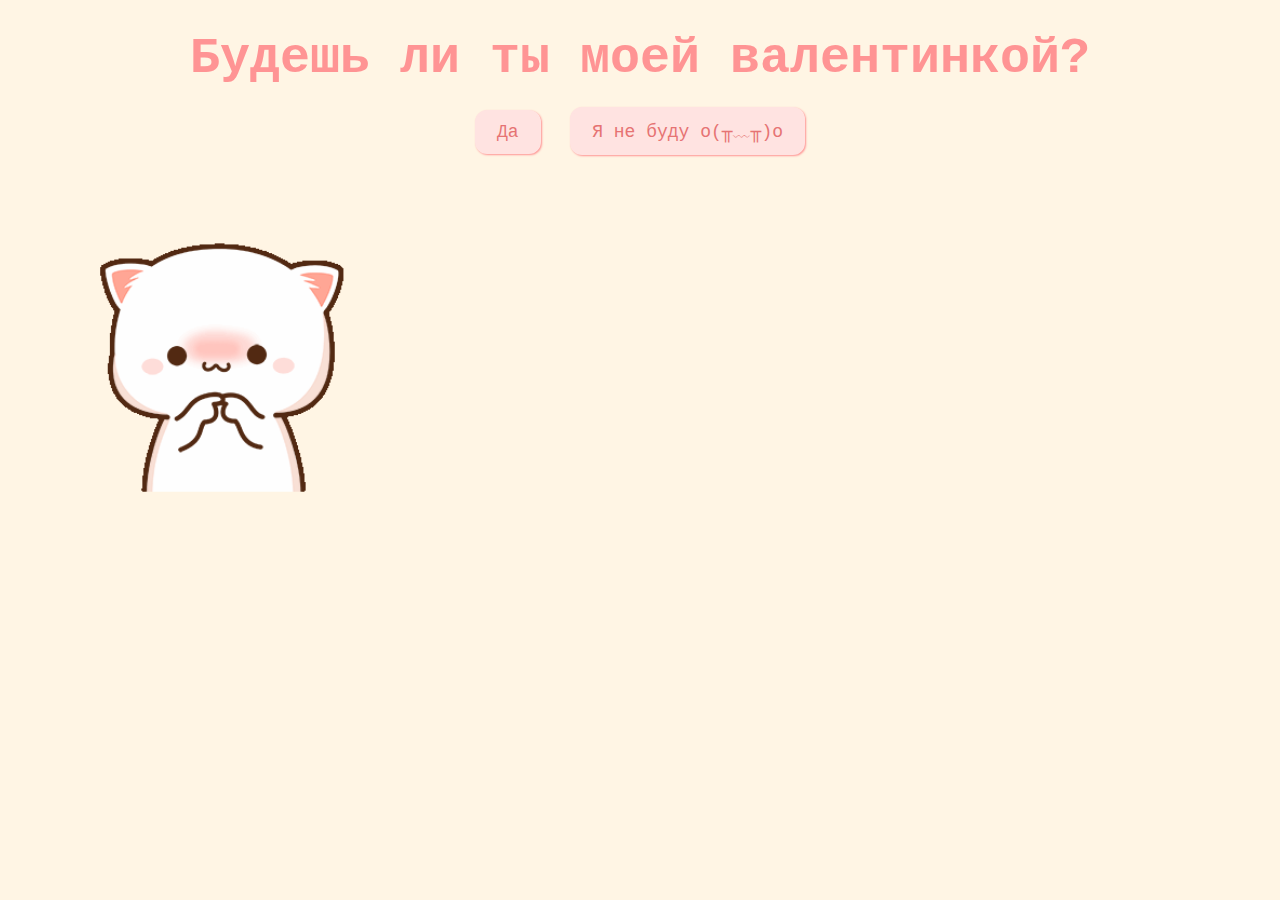
<file: index.html>
<!DOCTYPE html>
<html lang="en">
  <head>
    <meta charset="UTF-8" />
    <meta name="viewport" content="width=device-width, initial-scale=1.0" />
    <title>Be my valentine</title>
    <link rel="stylesheet" href="static/styles/index.css" />
  </head>
  <body>
    <div id="valentineQuestion"><b>Будешь ли ты моей валентинкой?</b></div>
    <button class="answerButton" onclick="location.href='static/pages/thanks.html'">
      Да
    </button>
    <button class="answerButton" id="noButton">Я не буду o(╥﹏╥)o</button>
    <br />
    <img src="static/media/cat.gif" alt="cat asking question" class="responsive" />

    <script>
      document
        .getElementById("noButton")
        .addEventListener("click", function () {
          var yesButton = document.querySelector(
            'button[onclick*="static/pages/thanks.html"]'
          );
          var currentFontSize = parseInt(
            window.getComputedStyle(yesButton).fontSize
          );
          yesButton.style.fontSize = currentFontSize + 10 + "px";
        });
    </script>
  </body>
</html>
</file>
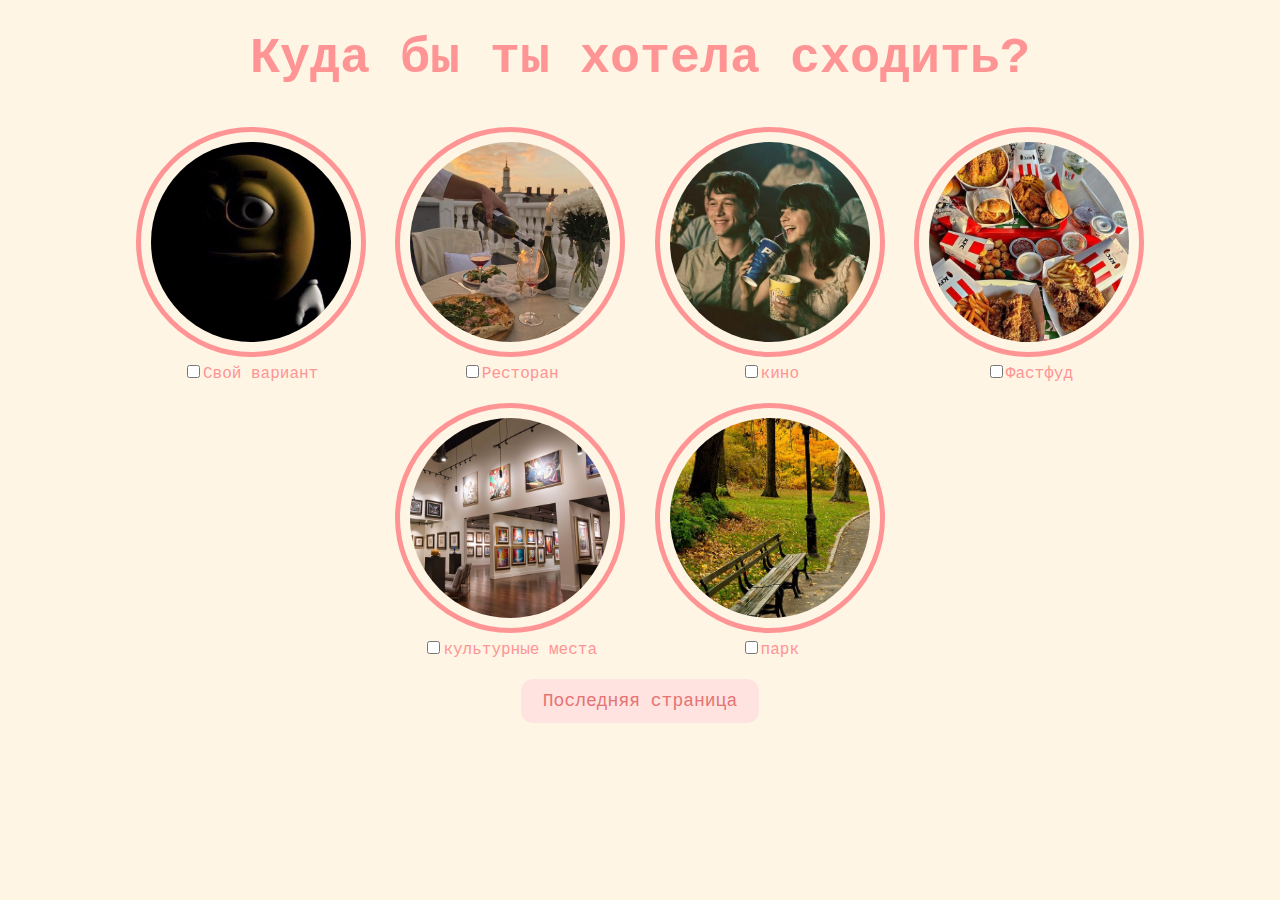
<file: static/pages/activities.html>
<!DOCTYPE html>
<html lang="en">
  <head>
    <meta charset="UTF-8" />
    <meta name="viewport" content="width=device-width, initial-scale=1.0" />
    <title>Activities</title>
    <link rel="stylesheet" href="../styles/activities.css" />
  </head>
  <body>
    <div id="activityquestion"><b>Куда бы ты хотела сходить?</b></div>
    <div class="activities-selection">
      <div class="activity-item">
        <img src="../media/activities/your-choice.jpg" alt="your-choice" />
        <label
          ><input
            type="checkbox"
            name="activities"
            value="your-choice"
          />Свой вариант</label
        >
      </div>
      <div class="activity-item">
        <img src="../media/activities/restaurant.jpeg" alt="restaurant" />
        <label
          ><input
            type="checkbox"
            name="activities"
            value="arcade"
          />Ресторан</label
        >
      </div>
      <div class="activity-item">
        <img src="../media/activities/cinema.jpg" alt="cinema" />
        <label
          ><input
            type="checkbox"
            name="activities"
            value="cinema"
          />кино</label
        >
      </div>
      <div class="activity-item">
        <img src="../media/activities/fastfood.jpg" alt="fastfood" />
        <label
          ><input
            type="checkbox"
            name="activities"
            value="ceramics"
          />Фастфуд</label
        >
      </div>
      <div class="activity-item">
        <img src="../media/activities/culture.jpeg" alt="culture" />
        <label
          ><input
            type="checkbox"
            name="activities"
            value="kunsthalle"
          />культурные места</label
        >
      </div>
      <div class="activity-item">
        <img src="../media/activities/park.jpeg" alt="park.jpeg" />
        <label
          ><input
            type="checkbox"
            name="activities"
            value="park.jpeg"
          />парк</label
        >
      </div>
    </div>
    <button class="button" onclick="location.href='lastpage.html'">
      Последняя страница
    </button>
  </body>
</html>
</file>
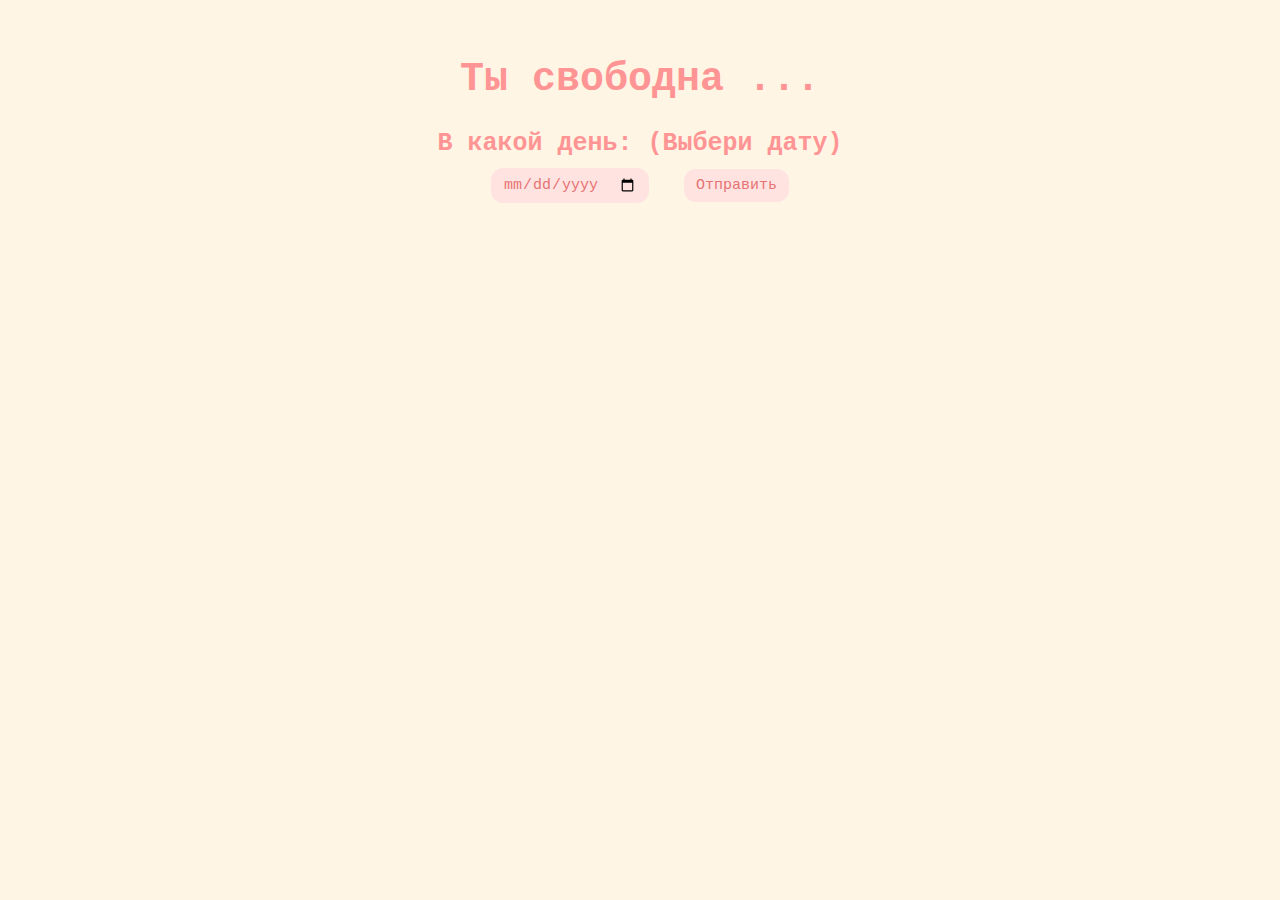
<file: static/pages/date.html>
<!DOCTYPE html>
<html lang="en">
  <head>
    <meta charset="UTF-8" />
    <meta name="viewport" content="width=device-width, initial-scale=1.0" />
    <title>Date</title>
    <link rel="stylesheet" href="../styles/date.css" />
  </head>
  <body>
    <h1 title="choose a date">Ты свободна ...</h1>
    <form class="form-group">
      <label>В какой день: (Выбери дату)</label>
      <div>
        <input type="date" />
        <button class="button" type="submit" formaction="activities.html">
          Отправить
        </button>
      </div>
    </form>
  </body>
</html>
</file>
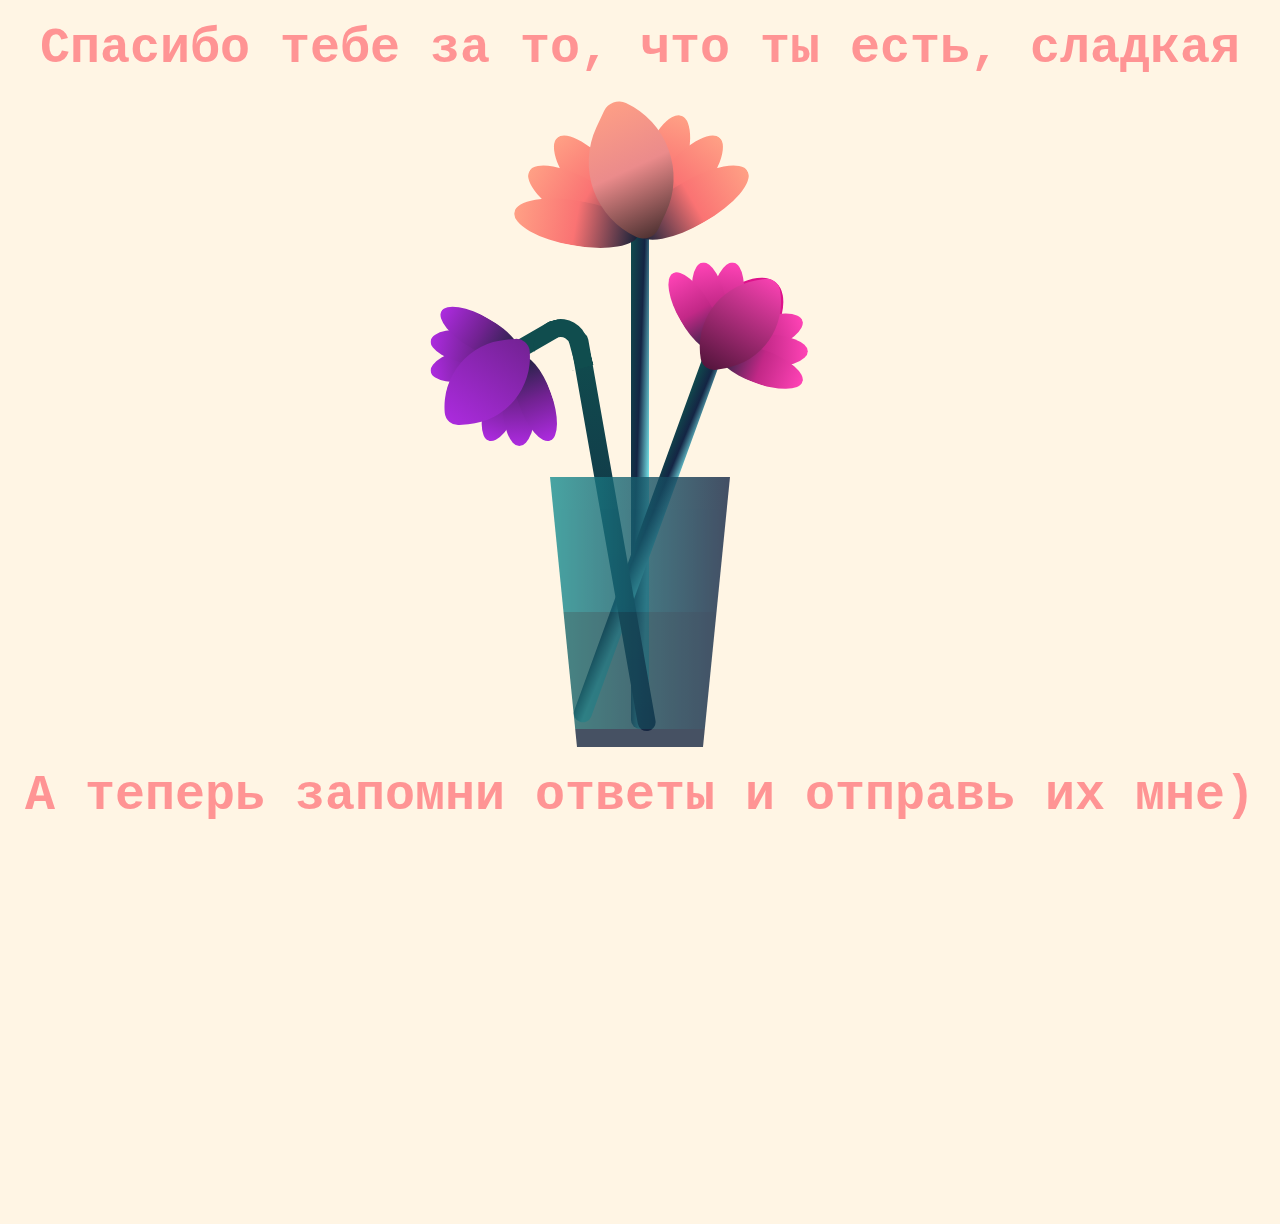
<file: static/pages/lastpage.html>
<!DOCTYPE html>
<html lang="en">
  <head>
    <meta charset="UTF-8" />
    <meta name="viewport" content="width=device-width, initial-scale=1.0" />
    <title>love you!</title>
    <link rel="stylesheet" href="../styles/lastpage.css" />
  </head>
  <body>
    <div id="thankyou"><b>Спасибо тебе за то, что ты есть, сладкая</b></div>
    <div class="flower">
      <div class="f-wrapper">
        <div class="flower__line"></div>
        <div class="f">
          <div class="flower__leaf flower__leaf--1"></div>
          <div class="flower__leaf flower__leaf--2"></div>
          <div class="flower__leaf flower__leaf--3"></div>
          <div class="flower__leaf flower__leaf--4"></div>
          <div class="flower__leaf flower__leaf--5"></div>
          <div class="flower__leaf flower__leaf--6"></div>
          <div class="flower__leaf flower__leaf--7"></div>
          <div
            class="flower__leaf flower__leaf--8 flower__fall-down--yellow"
          ></div>
        </div>
      </div>

      <div class="f-wrapper f-wrapper--2">
        <div class="flower__line"></div>
        <div class="f">
          <div class="flower__leaf flower__leaf--1"></div>
          <div class="flower__leaf flower__leaf--2"></div>
          <div class="flower__leaf flower__leaf--3"></div>
          <div class="flower__leaf flower__leaf--4"></div>
          <div class="flower__leaf flower__leaf--5"></div>
          <div class="flower__leaf flower__leaf--6"></div>
          <div class="flower__leaf flower__leaf--7"></div>
          <div
            class="flower__leaf flower__leaf--8 flower__fall-down--pink"
          ></div>
        </div>
      </div>

      <div class="f-wrapper f-wrapper--3">
        <div class="flower__line"></div>
        <div class="f">
          <div class="flower__leaf flower__leaf--1"></div>
          <div class="flower__leaf flower__leaf--2"></div>
          <div class="flower__leaf flower__leaf--3"></div>
          <div class="flower__leaf flower__leaf--4"></div>
          <div class="flower__leaf flower__leaf--5"></div>
          <div class="flower__leaf flower__leaf--6"></div>
          <div class="flower__leaf flower__leaf--7"></div>
          <div
            class="flower__leaf flower__leaf--8 flower__fall-down--purple"
          ></div>
        </div>
      </div>
      <div class="flower__glass"></div>
    </div>
    <div id="thankyou"><b>А теперь запомни ответы и отправь их мне)</b></div>
  </body>
</html>
</file>
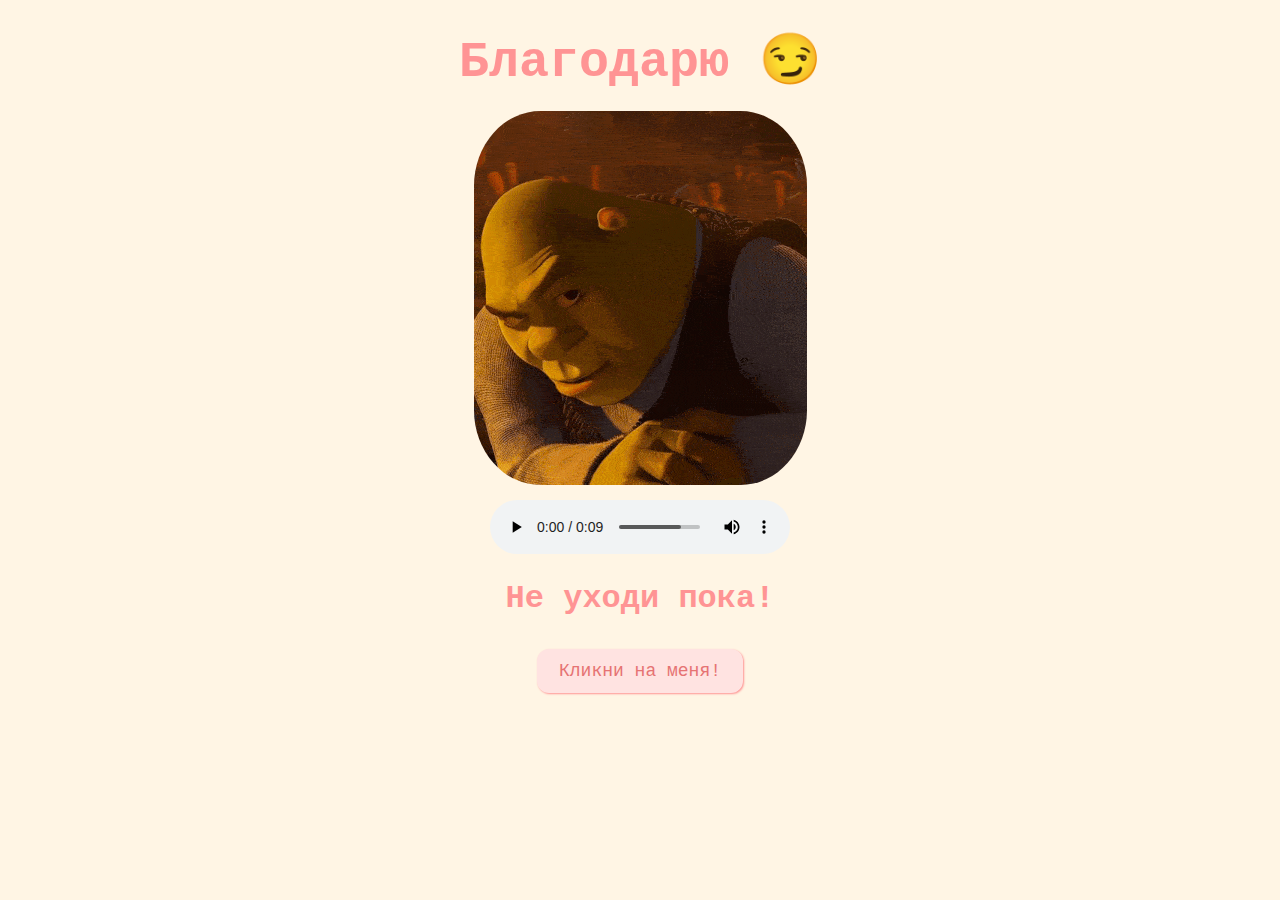
<file: static/pages/thanks.html>
<!DOCTYPE html>
<html lang="en">
  <head>
    <meta charset="UTF-8" />
    <meta name="viewport" content="width=device-width, initial-scale=1.0" />
    <title>Thank you!</title>
    <link rel="stylesheet" href="../styles/thanks.css" />
  </head>
  <body>
    <div id="thankyou"><b>Благодарю 😏</b></div>

    <img id="rizz" src="../media/rizz.gif" alt="rizzler god" class="responsive"/>
    <br />
    <audio controls autoplay loop>
      <source src="../media/congratulations.mp3" type="audio/mpeg" />
      Ваш браузер не поддерживает аудио-элементы.
    </audio>
    <h1>Не уходи пока!</h1>
    <button class="button" onclick="location.href='date.html'">
      Кликни на меня!
    </button>
  </body>
</html>
</file>
<file: static/styles/index.css>
body {
    text-align: center;
    margin-top: 30px;
    font-family: "Courier";
    background-color: #fff5e4;
    color: #ff9494;
  }
  
  img {
    width: 400px;
    padding: 10px;
  }
  
  #valentineQuestion {
    font-size: 50px;
    margin-bottom: 10px;
  }
  
  .answerButton {
    padding: 10px 20px;
    font-size: 18px;
    cursor: pointer;
    margin: 10px;
    font-family: "courier";
    margin-bottom: 20px;
    background-color: #ffe3e1;
    color: #e67373;
    border-radius: 12px;
    border: 2px solid #ffe3e1;
    box-shadow: 1px 1px 2px #ff9494;
    transition: 0.3s;
  }

  .responsive {
    display: flex;
    justify-content: center;
  }
  
  .answerButton:hover {
    background-color: #ff9494;
    color: #ffe3e1;
    border: 2px solid #ff9494;
    box-shadow: 1px 1px 2px #ffe3e1;
  }
  
  @media (max-width: 768px) {
    #valentineQuestion {
      font-size: 40px;
    }
  }
</file>
<file: static/styles/activities.css>
body {
    text-align: center;
    margin-top: 30px;
    font-family: "Courier";
    background-color: #fff5e4;
    color: #ff9494;
  }
  
  #activityquestion {
    font-size: 50px;
    margin-bottom: 30px;
  }
  
  .activity-item {
    display: inline-block;
    margin: 10px;
    vertical-align: top;
    color: #ff9494;
  }
  
  .activity-item img {
    height: 200px;
    width: 200px;
    border-radius: 50%;
    border: 5px solid #ff9494;
    object-fit: cover;
    padding: 10px;
  }
  
  .activity-item label {
    display: block;
  }

  .button {
    padding: 10px 20px;
    font-size: 18px;
    cursor: pointer;
    margin: 10px;
    font-family: "courier";
    margin-bottom: 20px;
    background-color: #ffe3e1;
    color: #e67373;
    border-radius: 12px;
    border: 2px solid #ffe3e1;
  }
</file>
<file: static/styles/date.css>
body {
    text-align: center;
    margin-top: 30px;
    font-family: "Courier";
    background-color: #fff5e4;
    color: #ff9494;
    display: flex;
    flex-direction: column;
  }
  h1 {
    font-size: 40px;
  }
  
  form .header {
    width: 100%;
    display: flex;
    font-size: 20px;
    margin-bottom: 20px;
    color: #ff9494;
  }
  
  .form-group {
    display: flex;
    flex-direction: column;
    justify-content: center;
    font-size: 25px;
    font-weight: bold;
  }
  
  .button {
    padding: 6px 10px;
    font-size: 15px;
    cursor: pointer;
    margin: 10px;
    font-family: "courier";
    margin-bottom: 10px;
    background-color: #ffe3e1;
    color: #e67373;
    border-radius: 12px;
    border: 2px solid #ffe3e1;
    transition: 0.3s;
  }
  
  .button:hover {
    background-color: #ff9494;
    color: #ffe3e1;
    border: 2px solid #ff9494;
  }
  
  input[type="date"] {
    padding: 6px 10px;
    font-size: 15px;
    cursor: pointer;
    margin: 10px;
    font-family: "courier";
    margin-bottom: 10px;
    background-color: #ffe3e1;
    color: #e67373;
    border-radius: 12px;
    border: 2px solid #ffe3e1;
  }
</file>
<file: static/styles/lastpage.css>
*,
*::after,
*::before{
    padding: 0;
    margin: 0;
    box-sizing: border-box;
}

:root{
    --color-bg: linear-gradient(to top,#010329,#000005);
    --color-glass:linear-gradient(to left,#142544,#1a9092);
    --color-water:linear-gradient(to left,#142544,#1b6d6e);
}

body{
    background-color: #FFF5E4;
    min-height: 100vh;
    display: flex;
    flex-direction: column; /* Change the direction to column */
    align-items: center;
    justify-content: flex-start; /* Align items to the start of the container */
    overflow: hidden;
	color: #FF9494;
	font-family: courier;
}

#thankyou {
    width: 100%; /* Ensure it spans the full width */
    text-align: center; /* Keep the text centered */
    margin-top: 20px; /* Add some space at the top */
    z-index: 1000; /* Ensure it's above other elements if needed */
    position: relative; /* Adjust based on layout needs */
	margin-bottom: 400px;
	font-size: 50px;
}

.flower{
    position: relative;
}

.flower__glass{
    width:20vmin;
    height: 30vmin;
    background-image: var(--color-glass);
    clip-path: polygon(0 0, 100% 0, 85% 100%, 15% 100%);
    opacity: .8;
    position: relative;
}

.flower__glass::after{
    content: '';
    position: absolute;
    bottom: 0;
    left: 0;
    background-color: #182843;
    width: 100%;
    height: 2vmin;
}

.flower__glass::before{
    content: '';
    position: absolute;
    bottom: 0;
    left: 0;
    background-image: var(--color-water);
    width: 100%;
    height: 15vmin;
}

.f-wrapper{
    position: absolute;
    left: 45%;
    bottom: 2vmin;
}

.f-wrapper--2{
    left: 50%;
    bottom: 5%;
    transform-origin: 10% left;
    transform: rotate(20deg);
}

.f-wrapper--3{
    left: 30%;
    bottom: 5%;
    transform-origin: 10% left;
    transform: rotate(-10deg);
}

.f-wrapper--3 .flower__line{
    height: 45vmin;
    position: relative;
}

.f-wrapper--3 .flower__line::after{
    content: '';
    position: absolute;
    left:0;
    top: 0;
    width: 6vmin;
    height: 6vmin;
    transform: translate(-69%,-30%) rotate(-5deg);
    border-radius:10vmin 10vmin 0 0;
    border: 2vmin solid  #104d4e;
    border-bottom: transparent;
    border-left: transparent;
}

.f-wrapper--3 .flower__line::before{
    content: '';
    position: absolute;
    left:-40%;
    top: -1%;
    width: 6vmin;
    height: 2vmin;
    transform-origin: right;
    transform: translate(-100%,-80%) rotate(-20deg);
    background-color: #104d4e;
    border-radius: 2vmin;
}

.f-wrapper--3 .flower__line{
    background-image: linear-gradient(to top,#142544,#104d4e);
}


.f-wrapper--2 .flower__line{
    height: 45vmin;
}

.f-wrapper--2 .f{
    transform: translateX(-50%) rotate(20deg);
}

.f-wrapper--3 .f{
    transform: translate(-350%,-50%) rotate(-120deg);
}

.f-wrapper--2 .flower__leaf:not(:first-child){
    width: 3.8vmin;
    height: 10vmin;
    background-image: linear-gradient(to bottom, #ff43b6 ,#c22887, #1a233a 99%);
}

.f-wrapper--3 .flower__leaf:not(:first-child){
    width: 3.8vmin;
    height: 10vmin;
    background-image: linear-gradient(to bottom, #ad2be0 ,#712291, #1a233a 99%);
}

.f-wrapper--3 .flower__leaf--1{
    width: 8vmin;
    height: 10vmin;
    bottom: 2vmin;
    background-color: #ad2be0;
}

.f-wrapper--2 .flower__leaf--1{
    width: 8vmin;
    height: 10vmin;
    bottom: 2vmin;
    background-color: #de118b;
}

.f-wrapper--2 .f .flower__leaf--8{
    width: 10vmin;
    height: 9vmin;
    bottom: 3vmin;
    left: -30%;
    transform: rotate(-50deg);
    background-image: linear-gradient(to left bottom, #ff43b6 ,#4d1337);;
}

.f-wrapper--3 .f .flower__leaf--8{
    width: 10vmin;
    height: 9vmin;
    left: -10% !important;
    background-image: linear-gradient(to left bottom, #ad2be0 ,#712291);;
}

.flower__line{
    width: 2vmin;
    height: 56vmin;
    background-image: linear-gradient(to left top,#82fdff 20%,#142544,#104d4e);
    border-radius: 4vmin;
}

.f{
    position: absolute;
    top: 1vmin;
    left: 50%;
    transform: translateX(-50%) rotate(-10deg);
    width: 2vmin;
    height: 2vmin;
}


.flower__leaf{
    position: absolute;
    left: 50%;
    bottom: 2vmin;
    transform: translateX(-50%);
    width: 5vmin;
    height: 14vmin;
    background-image: linear-gradient(to bottom, #ffa085 ,#fa7373, #1a233a 99%);

    clip-path: ellipse(50% 50% at 50% 50%);
    transform-origin: center bottom;
    animation: open-flower 2s 1s backwards;
}

.flower__leaf--1{
    width: 10vmin;
    height: 12vmin;
    bottom: 3vmin;
    border-radius: 50% 50% 50% 50% / 80% 80% 20% 20%;
    background-color: #e24f5f;
    background-image: none;
    animation: open-flowe--middle  1.4s 1s backwards;
}

.flower__leaf--2{
    transform: translateX(-50%) rotate(-30deg);
}
.flower__leaf--3{
    transform: translateX(-50%) rotate(-50deg);
}
.flower__leaf--4{
    transform: translateX(-50%) rotate(-70deg);
}

.flower__leaf--5{
    transform: translateX(-50%) rotate(30deg);
}

.flower__leaf--6{
    transform: translateX(-50%) rotate(50deg);
}

.flower__leaf--7{
    transform: translateX(-50%) rotate(70deg);
}

.flower__leaf--8{
    width: 13vmin;
    height: 11vmin;
    bottom: 6vmin;
    left: -30%;
    border-radius: none;
    clip-path: none;
    border-radius: 10vmin 2vmin 10vmin 2vmin;
    transform: rotate(-55deg);
    background-image: linear-gradient(to left bottom, #ffa085 ,#eb8b8b,#492f2f 98%);
}

.flower__fall-down--yellow{
    animation: flower-fall-down-yellow  10s 1.2s linear forwards;
}

.flower__fall-down--pink{
    animation: flower-fall-down-pink  5s 1.2s linear forwards;
}

.flower__fall-down--purple{
    bottom: 4vmin;
    animation:flower-fall-down-purple  6s 1.2s linear forwards, flower-falling 6s 7.2s linear infinite;
}


@keyframes open-flower{
        0%{
            transform:  translateX(-50%) rotate(0);
        }
}

@keyframes open-flowe--middle {
    0%{
        opacity: 0;
        transform: translateX(-50%) scale(0);
    }
}

@keyframes flower-fall-down-pink {

    0%{
        transform: rotate(-55deg);
    }

    50%{
        transform: rotateX(-100deg);
    }

    100%{
        transform:translate(2vmin,28vmin);
    }

}

@keyframes flower-fall-down-yellow {

    0%{
        transform: rotate(-55deg);
    }

    50%{
        bottom: 3vmin;
        transform: rotateX(-100deg);
    }

    100%{
        transform:translate(2vmin,90vmin) rotate(150deg);
    }

}

@keyframes flower-fall-down-purple {

    0%{
        transform: rotate(-50deg);
    }

    25%{
        bottom: 1vmin ;
        transform: rotateX(-100deg);
        perspective: 0px;
    }

    50%{
        perspective: 0px;
        transform:translate(-30vmin,2vmin) rotate(90deg);
    }

    75%{
        perspective: 0px;
        transform:translate(-34vmin,-2vmin);
    }

    100%{
        transform-origin: center;
        transform:translate(-34vmin,-2vmin) rotateY(-80deg) rotateX(35deg);
    }

}

@keyframes flower-falling {
    0%,100%{
        transform-origin: center;
        transform:translate(-34vmin,-2vmin) rotateY(-80deg) rotateX(35deg);
    }

    25%{
        transform-origin: center;
        transform:translate(-34.4vmin,-2vmin) rotateY(-84deg) rotateX(35deg);
    }

    50%{
        transform-origin: center;
        transform:translate(-32vmin,-4.2vmin) rotateY(-80deg) rotateX(35deg);
    }

    75%{
        transform-origin: center;
        transform:translate(-36vmin,1.1vmin) rotateY(-80deg) rotateX(35deg);
    }
}

@media (max-width: 600px) {
    #thankyou {
        margin-bottom: 250px;
        font-size: 30px;
    }

    @keyframes flower-fall-down-yellow {

        0%{
            transform: rotate(-55deg);
        }
    
        50%{
            bottom: 3vmin;
            transform: rotateX(-100deg);
        }
    
        100%{
            transform:translate(2vmin,160vmin) rotate(150deg);
        }
    
    }
}
</file>
<file: static/styles/thanks.css>
body {
    text-align: center;
    margin-top: 30px;
    font-family: "Courier";
    background-color: #fff5e4;
    color: #ff9494;
  }
  
  #thankyou {
    font-size: 50px;
    margin-bottom: 20px;
  }

  #rizz {
    margin-bottom: 10px;
    border-radius: 20%;
  }

  .button {
    padding: 10px 20px;
    font-size: 18px;
    cursor: pointer;
    margin: 10px;
    font-family: "courier";
    margin-bottom: 20px;
    background-color: #ffe3e1;
    color: #e67373;
    border-radius: 12px;
    border: 2px solid #ffe3e1;
    box-shadow: 1px 1px 2px #ff9494;
    transition: 0.3s;
  }
  
  .button:hover {
    background-color: #ff9494;
    color: #ffe3e1;
    border: 2px solid #ff9494;
    box-shadow: 1px 1px 2px #ffe3e1;
  }
  
  @media (max-width: 600px) {
    #thankyou {
      font-size: 30px;
    }

    h1 {
      font-size: 20px;
    }

    #rizz {
      width: 70%;
    }
  }
</file>
